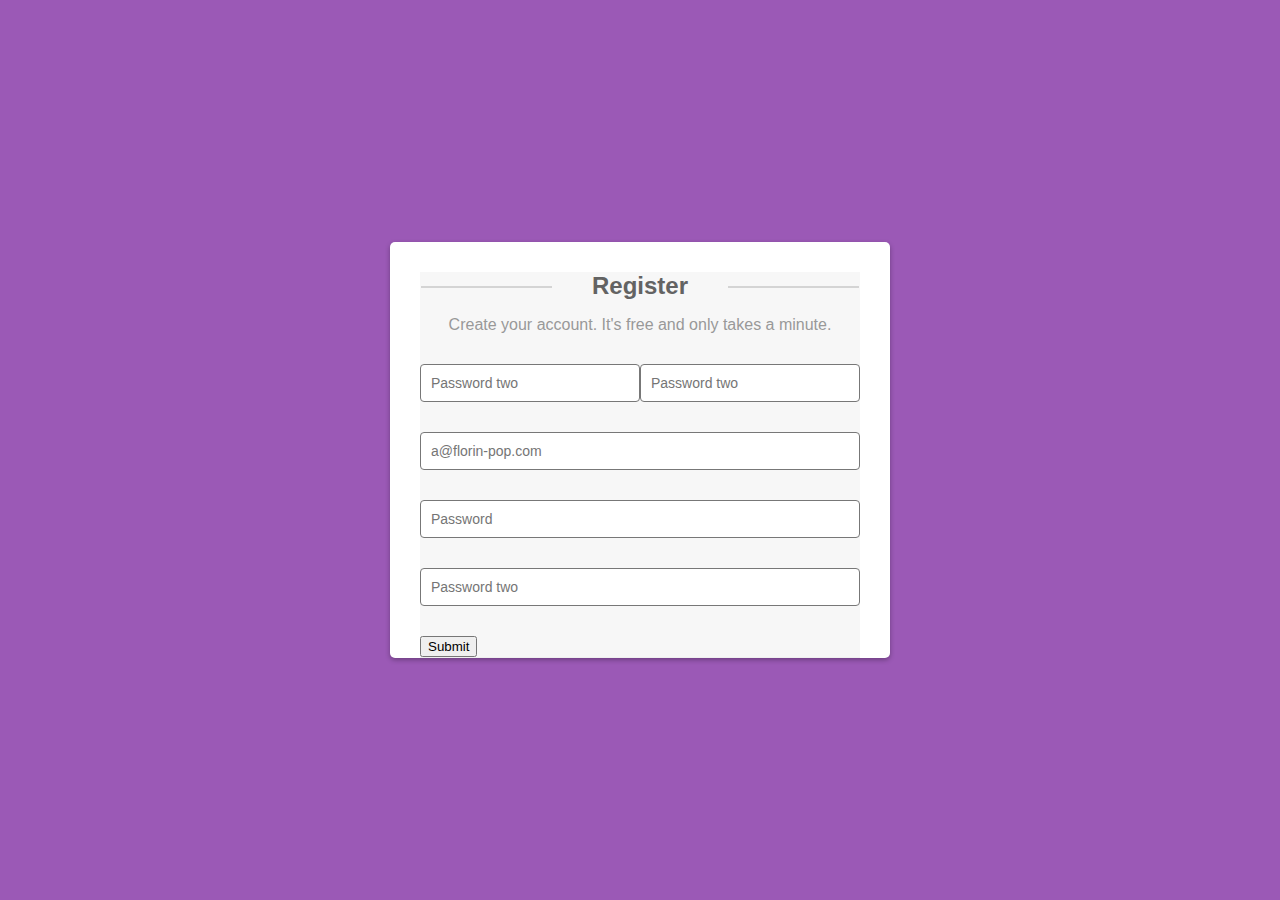
<file: index.html>
<html>
    <head>
        <meta charset="UTF-8" />
        <link rel="stylesheet" href="style.css" />
    </head>

<body>
    <div class="container">
        <div class="header">
            
            <div class="signup-form">
                <form action="/examples/actions/confirmation.php" method="post">
                    <h2>Register</h2>
                    <p class="hint-text">Create your account. It's free and only takes a minute.</p>
        

        </div>
        <form id="form" class="form">
            <div class="form-control2">
                <input type="password" placeholder="Password two" id="password2"/>
                <input type="password" placeholder="Password two" id="password2"/>
                <i class="fas fa-check-circle"></i>
                <i class="fas fa-exclamation-circle"></i>
                <small>Error message</small>
            </div>
            <div class="form-control">
                <input type="email" placeholder="a@florin-pop.com" id="email" />
                <i class="fas fa-check-circle"></i>
                <i class="fas fa-exclamation-circle"></i>
            </div>
            <div class="form-control">
                <input type="password" placeholder="Password" id="password"/>
                <i class="fas fa-check-circle"></i>
                <i class="fas fa-exclamation-circle"></i>
                <small>Error message</small>
            </div>
            <div class="form-control">
                <input type="password" placeholder="Password two" id="password2"/>
                <i class="fas fa-check-circle"></i>
                <i class="fas fa-exclamation-circle"></i>
                <small>Error message</small>
            </div>
            <button>Submit</button>
        </form>
    </div>
    
    
    <script src="script.js"></script>

</body>
</html>
</file>
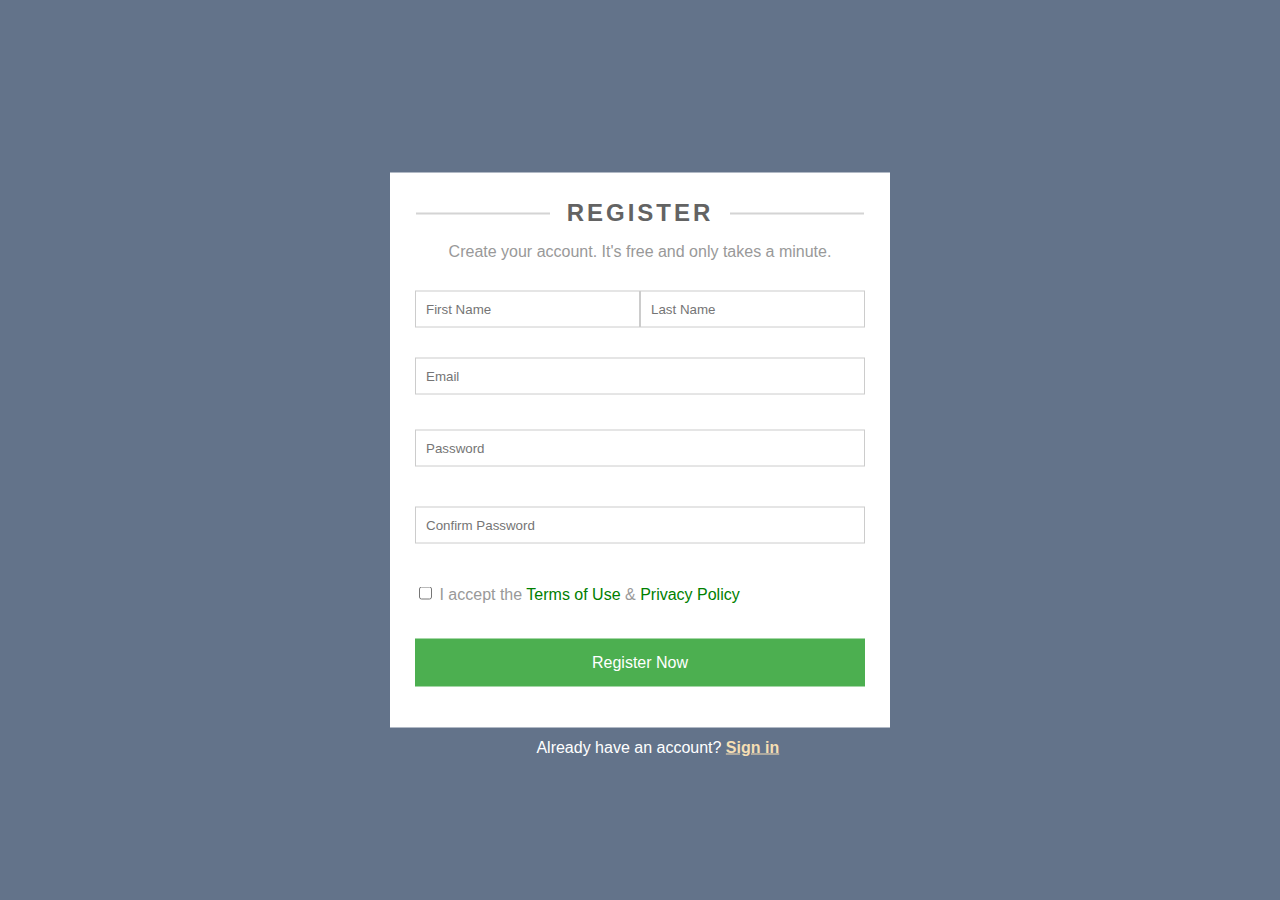
<file: Nowy folder/index.html>
<html>
    <head>
        <meta charset="UTF-8" />
        <link rel="stylesheet" href="style.css" />
    </head>
<body>
<div class="container">

    <div class="signup-form">
            <h2>Register</h2>
            <p class="hint-text">Create your account. It's free and only takes a minute.</p>
    </div>  

    <div id="error_message">
       
    </div>
    <form action="" id="myform" onsubmit = "return validate();">
      <div class="input_field2">
          <input type="text" placeholder="First Name" id="first_name">
      </div>

      <div class="input_field2">
        <input type="text" placeholder="Last Name" id="last_name">
      </div>

      <div class="input_field">
          <input type="text" placeholder="Email" id="email">
      </div>

        <div class="input_field">
            <input type="password" placeholder="Password" id="password">
        </div>

        <div class="input_field">
            <input type="password" placeholder="Confirm Password" id="confirmPassword">
        </div>

        <div class="input_field">
            <input type="checkbox" id="checkbox">
            I accept the <a href="#">Terms of Use</a> & <a href="#">Privacy Policy</a>
        </div>

        <button class="button button1">Register Now</button>
    </form>
    <div class="text-center">Already have an account? <b href="#">Sign in</a></div>

  </div>
  
  <script src="script.js"></script>

</body>
</html>
</file>
<file: style.css>
body {
	background-color: #9b59b6;
	font-family: 'Open Sans', sans-serif;
	display: flex;
	align-items: center;
	justify-content: center;
	min-height: 100vh;
	margin: 0;
}

.container {
	background-color: #fff;
	border-radius: 5px;
	box-shadow: 0 2px 5px rgba(0, 0, 0, 0.3);
	overflow: hidden;
	width: 500px;
	max-width: 100%;
}

.header {
	border-bottom: 1px solid #f0f0f0;
	background-color: #f7f7f7;
	margin-left: 30px;
	margin-right: 30px;
	margin-top: 30px;
}

.header h2 {
    margin: 0;
    text-align: center;

}

.form {
	padding: 30px 40px;	
}

.form-control {
	margin-bottom: 10px;
	padding-bottom: 20px;
	position: relative;
}

.form-control label {
	display: inline-block;
	margin-bottom: 5px;
}

.form-control input {
	border: 2px solid #f0f0f0;
	border-radius: 4px;
	display: block;
	font-family: inherit;
	font-size: 14px;
	padding: 10px;
    width: 100%;
    border: 1px solid #777;

}

.form-control input:focus {
	outline: 0;
	border-color: #777;
}

.form-control.success input {
	border-color: #2ecc71;
}

.form-control.error input {
	border-color: #e74c3c;
}

.form-control i {
	visibility: hidden;
	position: absolute;
	top: 40px;
	right: 10px;
}

.form-control.success i.fa-check-circle {
	color: #2ecc71;
	visibility: visible;
}

.form-control.error i.fa-exclamation-circle {
	color: #e74c3c;
	visibility: visible;
}

.form-control small {
	color: #e74c3c;
	position: absolute;
	bottom: 0;
	left: 0;
	visibility: hidden;
}

.form-control.error small {
	visibility: visible;
}




























.form-control2 {
	margin-bottom: 10px;
	padding-bottom: 20px;
	position: relative;
}

.form-control2 label {
	display: inline-block;
	margin-bottom: 5px;
}

.form-control2 input {
	border: 2px solid #f0f0f0;
	border-radius: 4px;
	font-family: inherit;
	font-size: 14px;
	padding: 10px;
    width: 50%;
    float: left;
    border: 1px solid #777;
    margin-bottom: 30px;
}

.form-control2 input:focus {
	outline: 0;
	border-color: #777;
}

.form-control2.success input {
	border-color: #2ecc71;
}

.form-control2.error input {
	border-color: #e74c3c;
}

.form-control2 i {
	visibility: hidden;
	position: absolute;
	top: 40px;
	right: 10px;
}

.form-control2.success i.fa-check-circle {
	color: #2ecc71;
	visibility: visible;
}

.form-control2.error i.fa-exclamation-circle {
	color: #e74c3c;
	visibility: visible;
}

.form-control2 small {
	color: #e74c3c;
	position: absolute;
	bottom: 0;
	left: 0;
	visibility: hidden;
}

.form-control2.error small {
	visibility: visible;
}














.signup-form h2 {
	color: #636363;
	margin: 1 1 15px;
	position: relative;
	text-align: center;
}
.signup-form h2:before, .signup-form h2:after {
	content: "";
	height: 2px;
	width: 30%;
	background: #d4d4d4;
	position: absolute;
	top: 50%;
	z-index: 2;
}	
.signup-form h2:before {
	left: 0;
}
.signup-form h2:after {
	right: 0;
}
.signup-form .hint-text {
	color: #999;
	margin-bottom: 30px;
	text-align: center;
}
</file>
<file: Nowy folder/style.css>
*{
    color: #999;

    font-family: 'Roboto', sans-serif;
}

body{
	color: #fff;
	background: #63738a;
}
.container{
  position: absolute;
  top: 50%;
  left: 50%;
  transform: translate(-50%,-50%);
  max-width: 450px;
  width: 100%;
  background: #fff;
  padding: 25px;
}

.container h2{
  text-align: center;
  margin-bottom: 20px;
  text-transform: uppercase;
  letter-spacing: 3px;
  color: #332902;
}

.container .input_field{
  margin-bottom: 10px;
}

.container .input_field input[type="text"],
.container textarea{
  border: 1spx solid #e0e0e0;
  width: 100%;
  padding: 10px;
  margin-bottom: 25px;


}

.container .input_field2 input[type="text"],
.container textarea{
  border: 1spx solid #e0e0e0;
  width: 50%;
  padding: 10px;
  float: left;
  margin-bottom: 30px;
}

.container .input_field input[type="password"],
.container textarea{
  border: 1spx solid #e0e0e0;
  width: 100%;
  padding: 10px;
    margin-bottom: 30px;

}

.container textarea{
  resize: none;
  height: 80px;
}

.container .btn input[type="submit"]{
  border: 0px;
  margin-top: 15px;
  padding: 10px;
  text-align: center;
  width: 100%;
  background: #fece0c;
  color: #332902;
  text-transform: uppercase;
  letter-spacing: 5px;
  font-weight: bold;
  border-radius: 25px;
  cursor: pointer;
}




.signup-form h2 {
	color: #636363;
	margin: 1 1 15px;
	position: relative;
	text-align: center;
}
.signup-form h2:before, .signup-form h2:after {
	content: "";
	height: 2px;
	width: 30%;
	background: #d4d4d4;
	position: absolute;
	top: 50%;
	z-index: 2;
}	
.signup-form h2:before {
	left: 0;
}
.signup-form h2:after {
	right: 0;
}
.signup-form .hint-text {
	color: #999;
	margin-bottom: 30px;
    text-align: center;
}



input[type=text], select {
    border: 1px solid #ccc;
}
input[type=password], select {
    border: 1px solid #ccc;
}

a {
    color: green;
    text-decoration: none;

  }

  .text-center{
    position: absolute;
    transform: translate(50%,200%);  
    color: white;
}
b{
    color: wheat;
    text-decoration: underline;
}

.button {
  margin-top: 25px;
  background-color: #4CAF50;
  border: none;
  color: white;
  padding: 15px 32px;
  text-align: center;
  font-size: 16px;
  width: 450px;
  transform: translate(0%, 0%);
}
</file>
